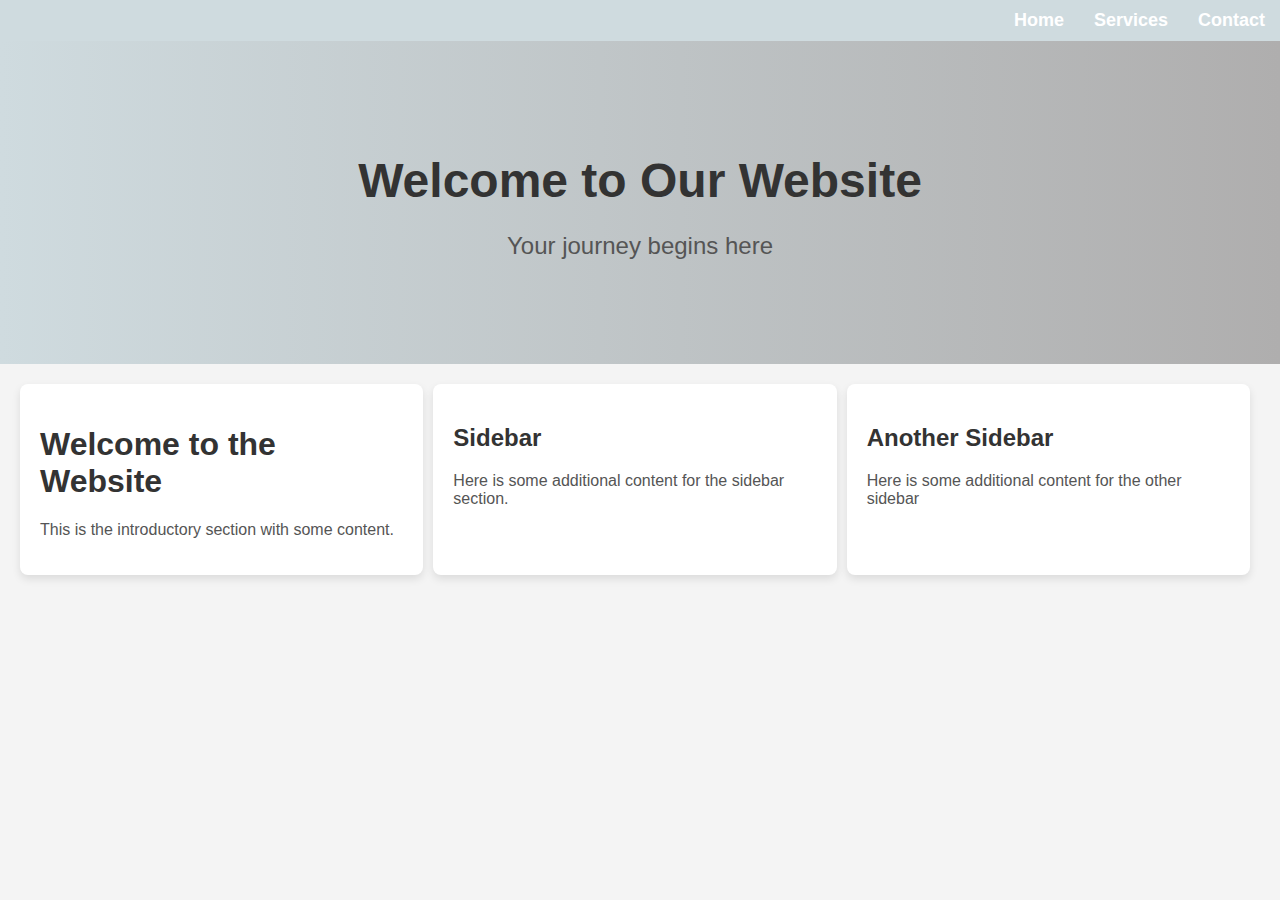
<file: index.html>
<!DOCTYPE html>
<html lang="en">
<head>
  <meta charset="UTF-8">
  <meta name="viewport" content="width=device-width, initial-scale=1.0">
  <title>Flexbox Layout</title>
  <link rel="stylesheet" href="styles.css">
</head>
<body>
    <nav class="navbar">
        <ul>
            <li><a href="index.html">Home</a></li>
            <li><a href="services.html">Services</a></li>
            <li><a href="contacts.html">Contact</a></li>
        </ul>
    </nav>

    <header class="hero-banner">
        <h1>Welcome to Our Website</h1>
        <p>Your journey begins here</p>
    </header>
    
    <div class="container">
        <section class="intro">
            <h1>Welcome to the Website</h1>
            <p>This is the introductory section with some content.</p>
        </section>
        <section class="sidebar">
            <h2>Sidebar</h2>
            <p>Here is some additional content for the sidebar section.</p>
        </section>
        <section class="feature">
            <h2>Another Sidebar</h2>
            <p>Here is some additional content for the other sidebar</p>
        </section>
    </div>
</body>
</html>
</file>
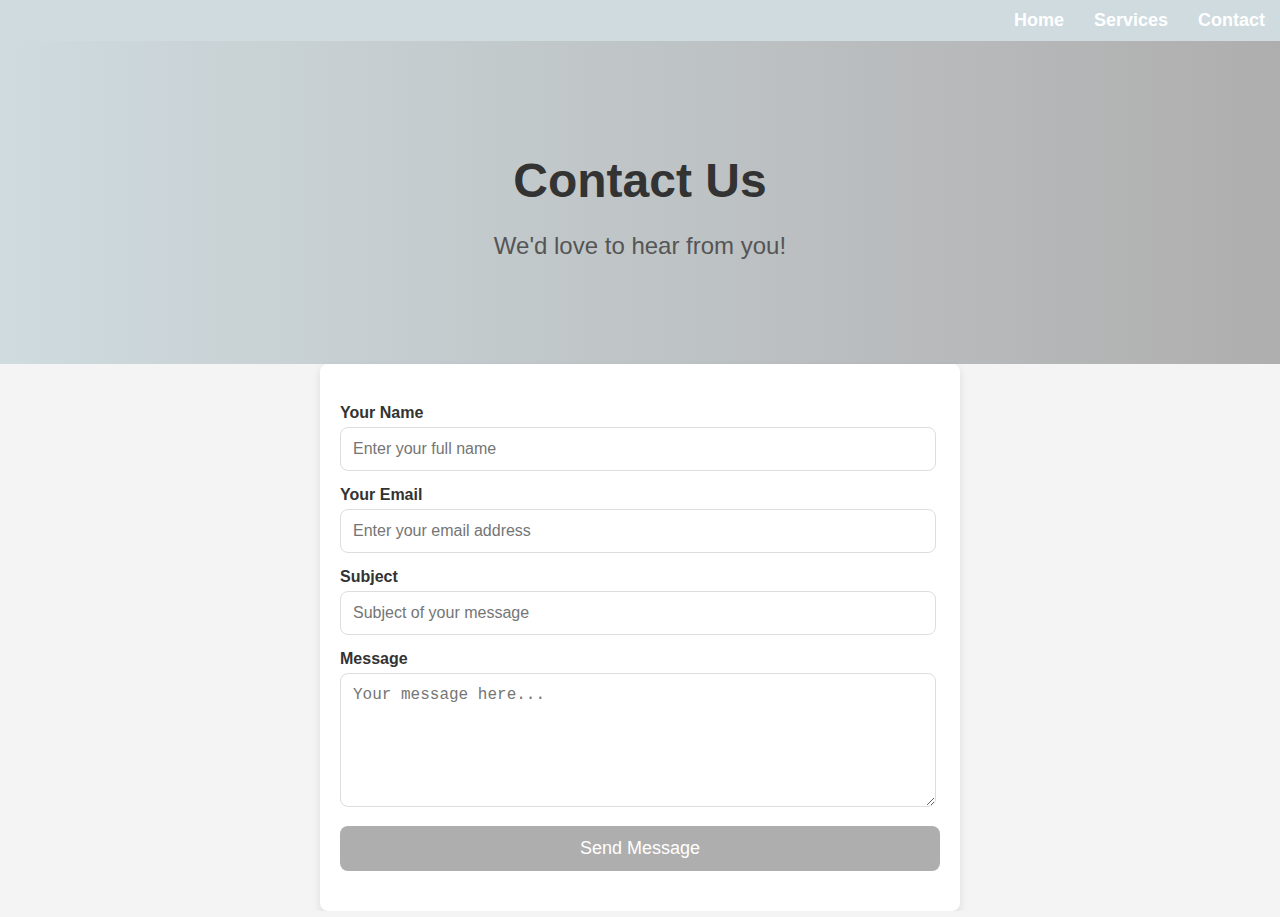
<file: contacts.html>
<!DOCTYPE html>
<html lang="en">
<head>
  <meta charset="UTF-8">
  <meta name="viewport" content="width=device-width, initial-scale=1.0">
  <title>Contact Us</title>
  <link rel="stylesheet" href="styles.css">
</head>
<body>
  <!-- Navigation Bar -->
  <nav class="navbar">
    <ul>
      <li><a href="index.html">Home</a></li>
      <li><a href="services.html">Services</a></li>
      <li><a href="contacts.html">Contact</a></li>
    </ul>
  </nav>

  <!-- Hero Banner -->
  <header class="hero-banner">
    <h1>Contact Us</h1>
    <p>We'd love to hear from you!</p>
  </header>

  <!-- Contact Form Section -->
  <section class="contact-form">
    <form action="#" method="POST">
      <label for="name">Your Name</label>
      <input type="text" id="name" name="name" required placeholder="Enter your full name">

      <label for="email">Your Email</label>
      <input type="email" id="email" name="email" required placeholder="Enter your email address">

      <label for="subject">Subject</label>
      <input type="text" id="subject" name="subject" required placeholder="Subject of your message">

      <label for="message">Message</label>
      <textarea id="message" name="message" rows="6" required placeholder="Your message here..."></textarea>

      <button type="submit">Send Message</button>
    </form>
  </section>

</body>
</html>
</file>
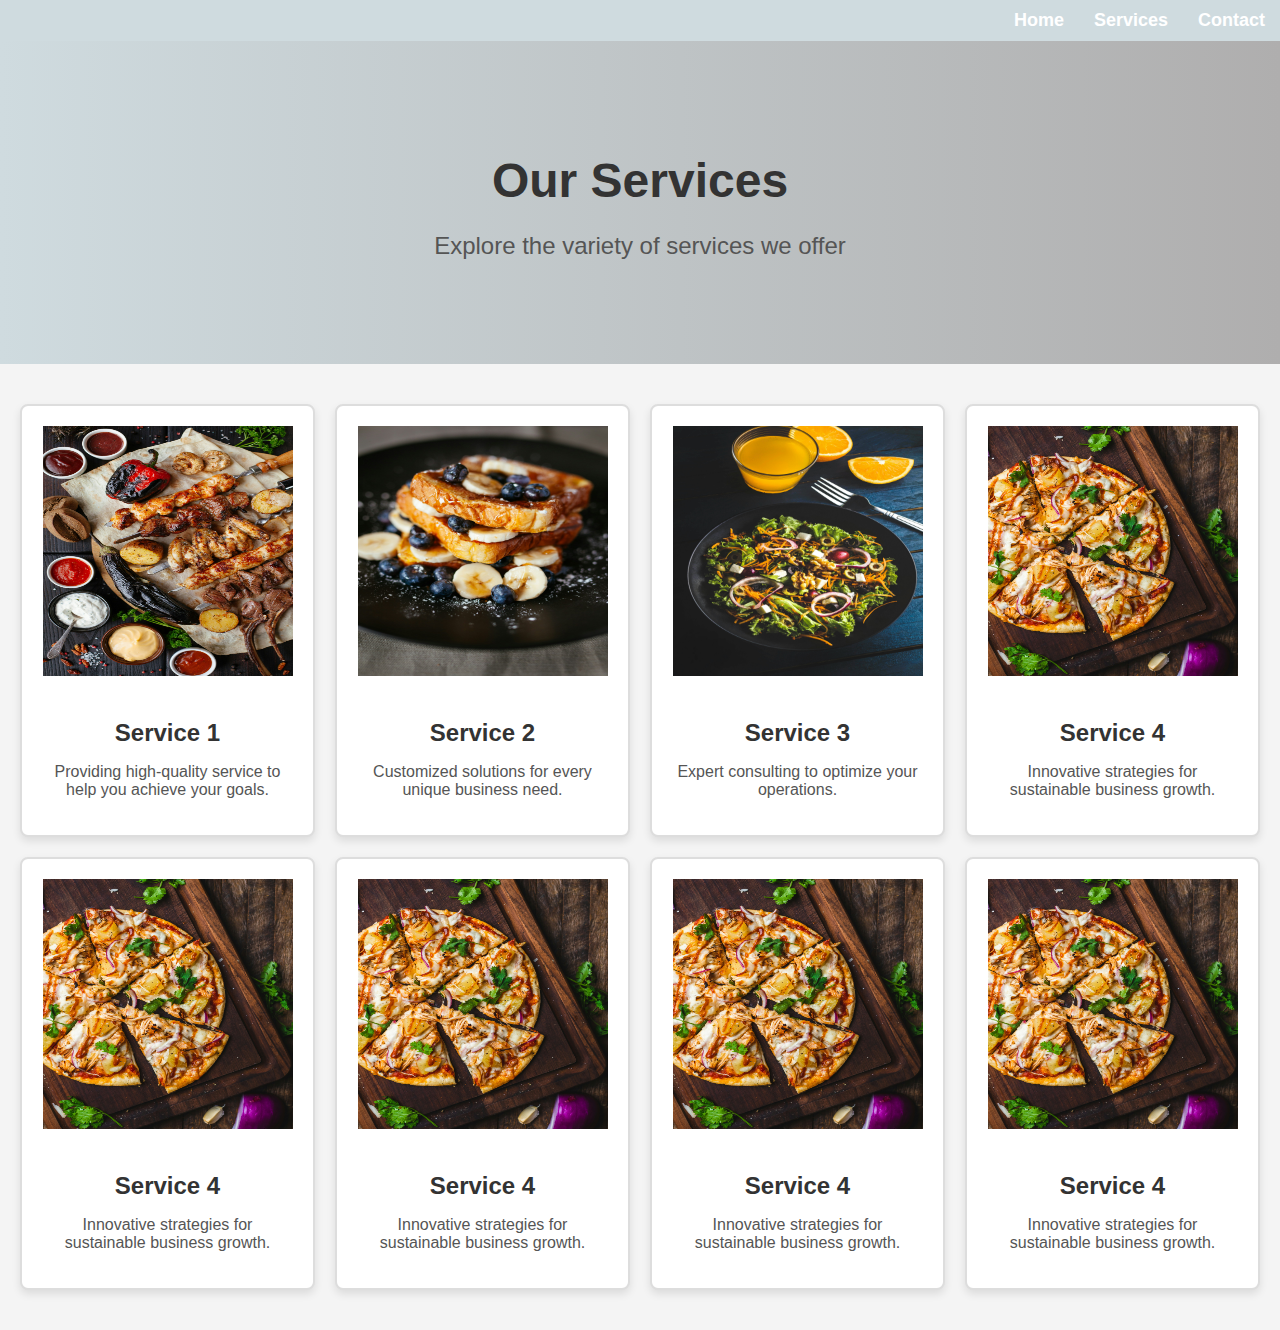
<file: services.html>
<!DOCTYPE html>
<html lang="en">
<head>
  <meta charset="UTF-8">
  <meta name="viewport" content="width=device-width, initial-scale=1.0">
  <title>Services</title>
  <link rel="stylesheet" href="styles.css">
</head>
<body>
  <!-- Navigation Bar -->
  <nav class="navbar">
    <ul>
      <li><a href="index.html">Home</a></li>
      <li><a href="services.html">Services</a></li>
      <li><a href="contacts.html">Contact</a></li>
    </ul>
  </nav>

  <!-- Hero Banner -->
  <header class="hero-banner">
    <h1>Our Services</h1>
    <p>Explore the variety of services we offer</p>
  </header>

  <!-- Services Grid Section -->
  <section class="services-grid">
    <div class="service-card">
      <img src="img/img (1).jpg" alt="Service 1">
      <h3>Service 1</h3>
      <p>Providing high-quality service to help you achieve your goals.</p>
    </div>
    <div class="service-card">
      <img src="img/img (2).jpg" alt="Service 2">
      <h3>Service 2</h3>
      <p>Customized solutions for every unique business need.</p>
    </div>
    <div class="service-card">
      <img src="img/img (3).jpg" alt="Service 3">
      <h3>Service 3</h3>
      <p>Expert consulting to optimize your operations.</p>
    </div>
    <div class="service-card">
      <img src="img/img (4).jpg" alt="Service 4">
      <h3>Service 4</h3>
      <p>Innovative strategies for sustainable business growth.</p>
    </div>
    <div class="service-card">
        <img src="img/img (4).jpg" alt="Service 5">
        <h3>Service 4</h3>
        <p>Innovative strategies for sustainable business growth.</p>
    </div>    
    <div class="service-card">
        <img src="img/img (4).jpg" alt="Service 6">
        <h3>Service 4</h3>
        <p>Innovative strategies for sustainable business growth.</p>
    </div>
    <div class="service-card">
        <img src="img/img (4).jpg" alt="Service 7">
        <h3>Service 4</h3>
        <p>Innovative strategies for sustainable business growth.</p>
    </div>
    <div class="service-card">
        <img src="img/img (4).jpg" alt="Service 8">
        <h3>Service 4</h3>
        <p>Innovative strategies for sustainable business growth.</p>
    </div>
    
  </section>

</body>
</html>
</file>
<file: styles.css>
/* General Body Styles */
body {
    font-family: Arial, sans-serif;
    margin: 0;
    padding: 0;
    background-color: #f4f4f4;
}

/* Navigation Bar Styles */
.navbar {
    background-color: rgb(207, 219, 223);
    padding: 10px 0;
}

.navbar ul {
    display: flex;
    justify-content: right;
    list-style-type: none;
    margin: 0;
    padding: 0;
}

.navbar ul li {
    margin: 0 15px;
}

.navbar ul li a {
    color: white;
    text-decoration: none;
    font-weight: bold;
    font-size: 18px;
}

.navbar ul li a:hover {
    color: black;
}

/* Hero Banner Styles */
.hero-banner {
    background: linear-gradient(to right, rgb(207, 219, 223), #afaeae);
    color: white;
    text-align: center;
    padding: 80px 20px;
}

.hero-banner h1 {
    font-size: 3em;
    margin-bottom: 10px;
}

.hero-banner p {
    font-size: 1.5em;
}

/* Services Grid Section */
.services-grid {
    display: grid;
    grid-template-columns: repeat(auto-fill, minmax(250px, 1fr));
    gap: 20px;
    padding: 40px 20px;
}

.service-card {
    background-color: #ffffff;
    padding: 20px;
    border: 2px solid #ddd;
    border-radius: 8px;
    box-shadow: 0 4px 8px rgba(0, 0, 0, 0.1);
    text-align: center;
    transition: transform 0.3s ease, box-shadow 0.3s ease;
}

.service-card img {
    width: 250px;
    height: 250px;
    margin-bottom: 15px;
}

.service-card h3 {
    color: #333;
    font-size: 1.5em;
    margin-bottom: 10px;
}

.service-card p {
    color: #555;
    font-size: 1em;
}

.service-card:hover {
    transform: translateY(-5px);
    box-shadow: 0 8px 16px rgba(0, 0, 0, 0.2);
}

/* Contact Form Section */
.contact-form {
    padding: 40px 20px;
    max-width: 600px;
    margin: 0 auto;
    background-color: #ffffff;
    box-shadow: 0 4px 8px rgba(0, 0, 0, 0.1);
    border-radius: 8px;
}

form label {
    display: block;
    margin-bottom: 5px;
    font-weight: bold;
    color: #333;
}

form input, form textarea {
    width: 95%;
    padding: 12px;
    margin-bottom: 15px;
    border: 1px solid #ddd;
    border-radius: 8px;
    font-size: 16px;
    transition: border-color 0.3s ease, box-shadow 0.3s ease;
}

form input:focus, form textarea:focus {
    border-color: #afaeae;
    box-shadow: 0 0 5px black;
    outline: none;
}

form button {
    width: 100%;
    padding: 12px;
    background-color: #afaeae;
    color: white;
    font-size: 18px;
    border: none;
    border-radius: 8px;
    cursor: pointer;
    transition: background-color 0.3s ease, transform 0.2s ease;
}

form button:hover {
    background-color: #afaeae;
    transform: translateY(-3px);
}

/* Flexbox Layout for Home Page */
.container {
    display: flex;
    justify-content: space-between;
    padding: 20px;
}

.intro, .sidebar, .feature {
    background-color: #ffffff;
    padding: 20px;
    flex: 1;
    margin-right: 10px;
    border-radius: 8px;
    box-shadow: 0 4px 8px rgba(0, 0, 0, 0.1);
}

h1, h2 {
    color: #333;
}

p {
    color: #555;
}

/* Responsive Design with Media Queries */

@media (max-width: 1024px) {
    .container {
      flex-direction: column;
    }
    .intro, .sidebar {
      margin-right: 0;
      margin-bottom: 20px;
    }
}
@media (max-width: 768px) {
    .container {
      flex-direction: column;
    }
    .intro, .sidebar {
      margin-right: 0;
      margin-bottom: 20px;
    }
}
@media (max-width: 480px) {
    .container {
      flex-direction: column;
    }
    .intro, .sidebar {
      margin-right: 0;
      margin-bottom: 20px;
    }
}
</file>
